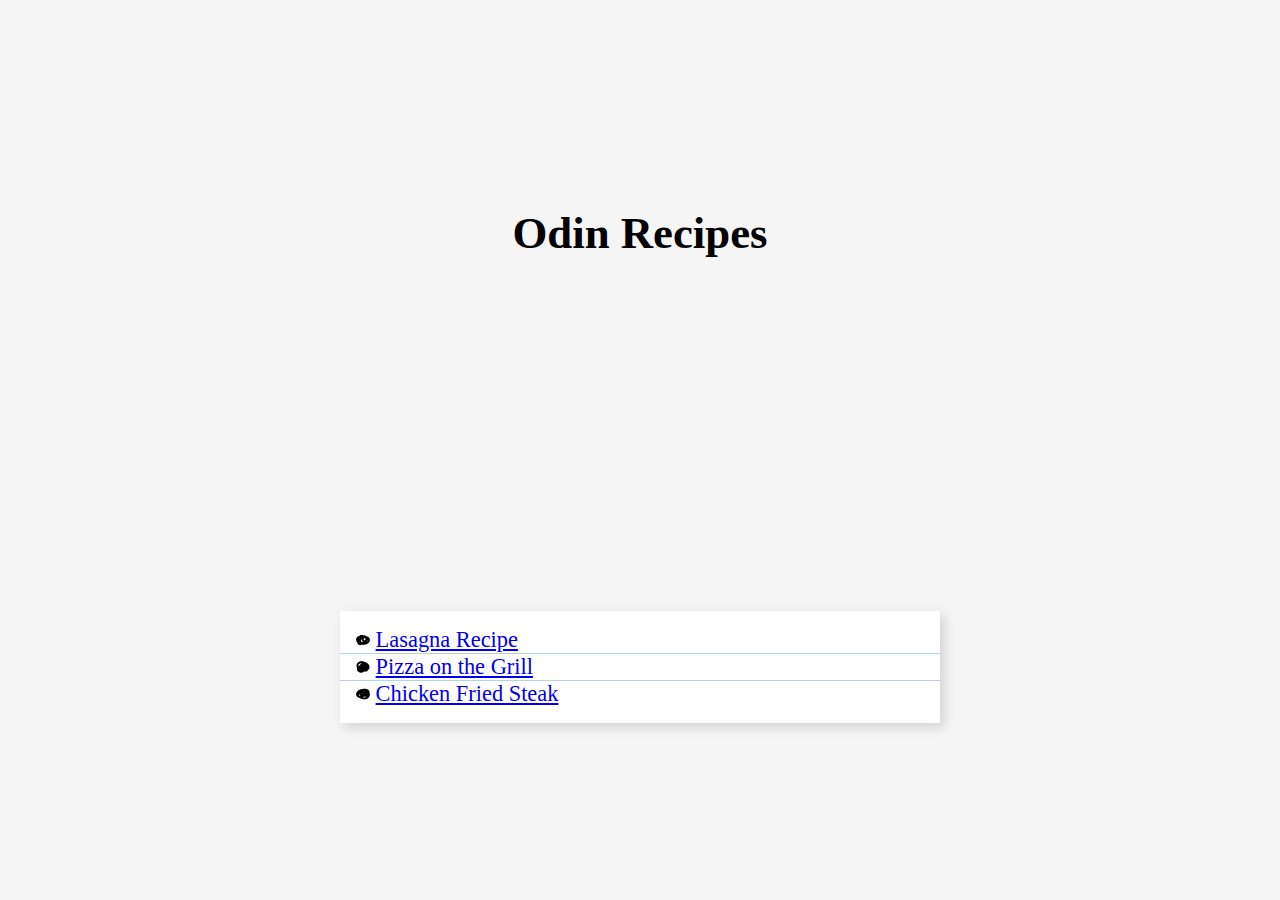
<file: index.html>
<!DOCTYPE html>
<html lang="en">
<head>
    <meta charset="UTF-8">
    <meta name="viewport" content="width=device-width, initial-scale=1.0">
    <title>Document</title>
    <link rel="stylesheet" href="./styles.css"> 
</head>
<body>
    <h1>Odin Recipes</h1>
    <ul>
        <li><a href="./Recipes/lasagna.html">Lasagna Recipe</a></li>
        <li><a href="./Recipes/pizza.html">Pizza on the Grill</a></li>
        <li><a href="./Recipes/steak.html">Chicken Fried Steak</a></li>
    </ul>
</body>
</html>
</file>
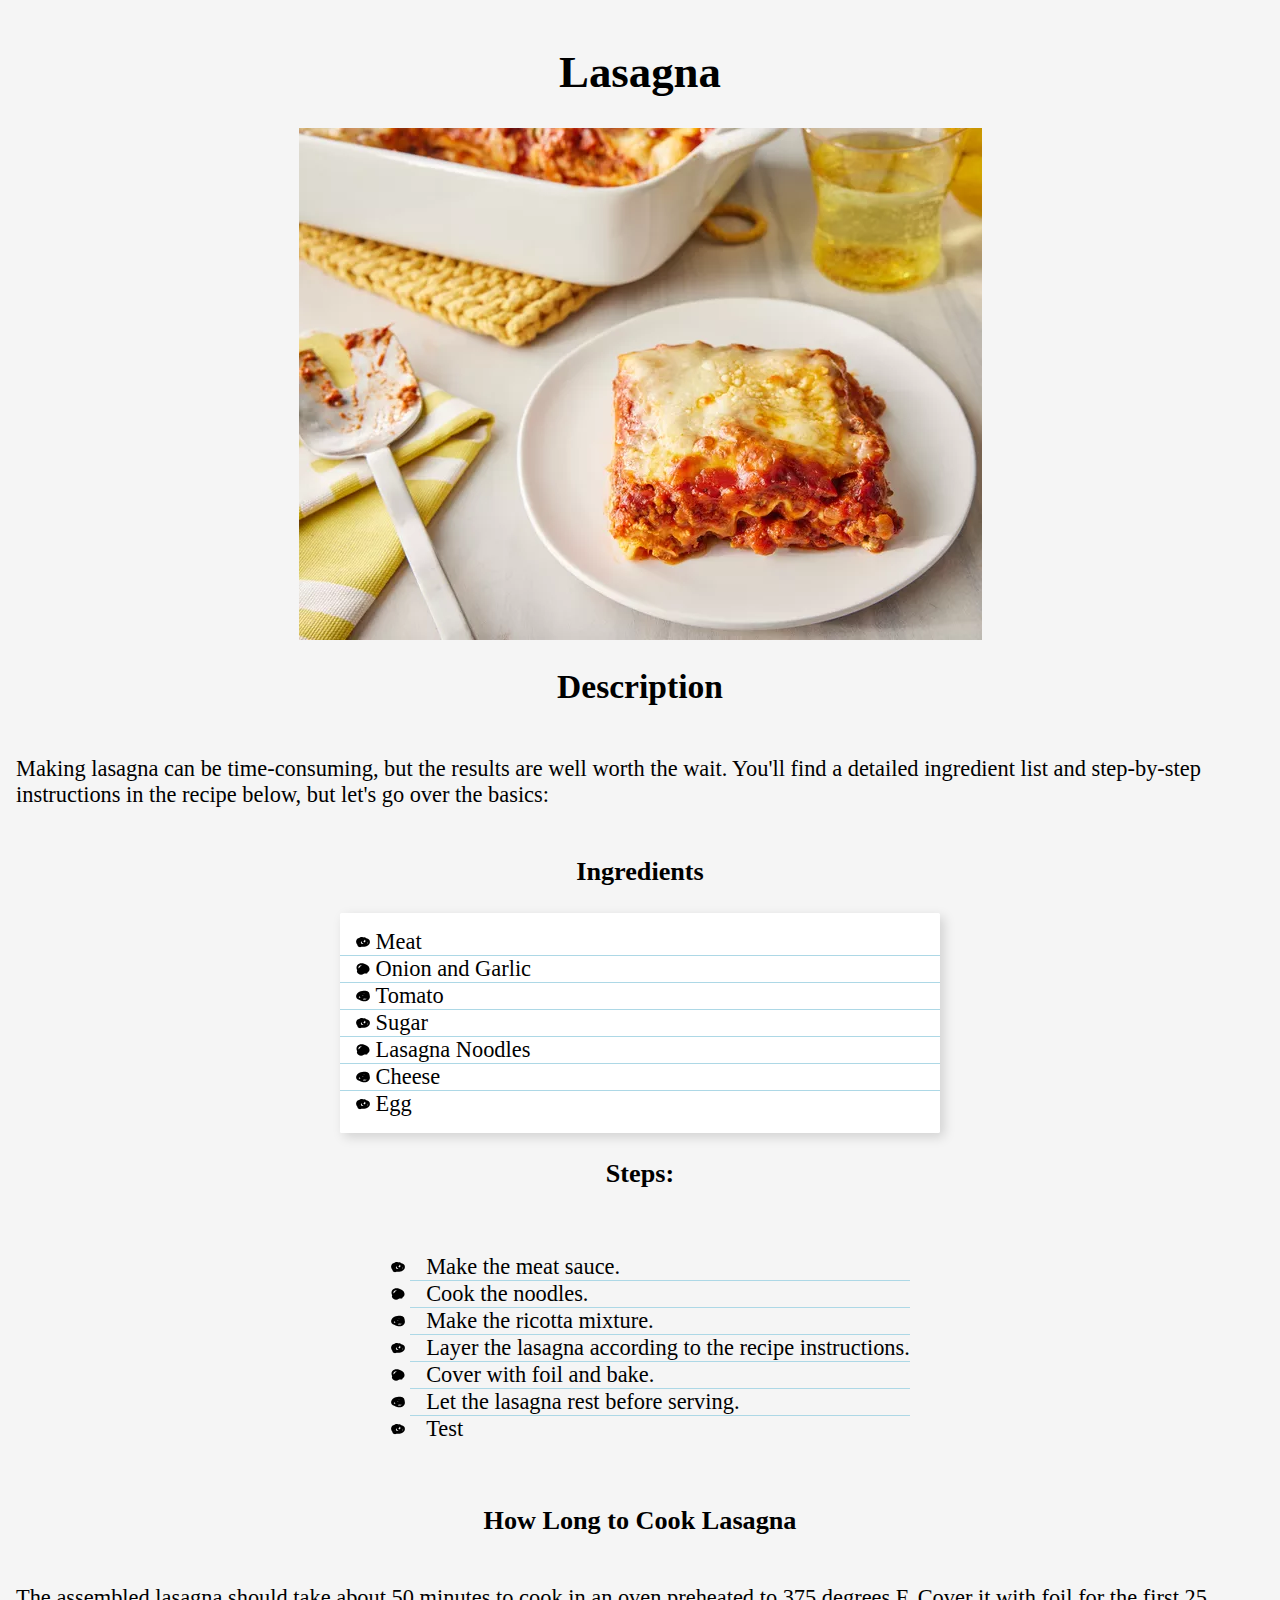
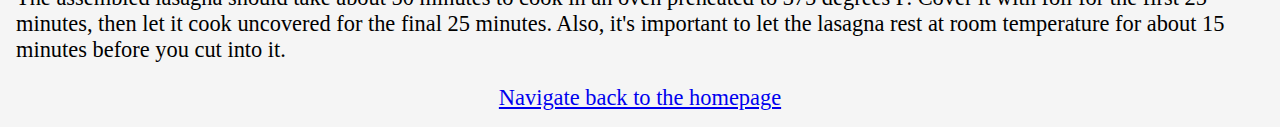
<file: Recipes/lasagna.html>
<!DOCTYPE html>
<html lang="en">
<head>
    <meta charset="UTF-8">
    <meta name="viewport" content="width=device-width, initial-scale=1.0">
    <title>Document</title>
    <link rel="stylesheet" href="../styles.css">
</head>
<body>
    <h1>Lasagna</h1>
    <img src="../images/lasagna.jpg" alt="Picture of the worlds best lasagna"> 
    <h2>Description</h2>
    <p>Making lasagna can be time-consuming, but the results are well worth the wait. You'll find a detailed ingredient list and step-by-step instructions in the recipe below, but let's go over the basics:</p>
    <h3>Ingredients</h3>
    <ul>
        <li>Meat</li>
        <li>Onion and Garlic</li>
        <li>Tomato</li>
        <li>Sugar</li>
        <li>Lasagna Noodles</li>
        <li>Cheese</li>
        <li>Egg</li>
    </ul>

    <h3>Steps:</h3>
    <ol>
        <li>Make the meat sauce.</li>
        <li>Cook the noodles.</li>
        <li>Make the ricotta mixture.</li>
        <li>Layer the lasagna according to the recipe instructions.</li>
        <li>Cover with foil and bake.</li>
        <li>Let the lasagna rest before serving.</li>
        <li>Test</li>
    </ol>

    <h3>How Long to Cook Lasagna</h3>
    <p>The assembled lasagna should take about 50 minutes to cook in an oven preheated to 375 degrees F. Cover it with foil for the first 25 minutes, then let it cook uncovered for the final 25 minutes. Also, it's important to let the lasagna rest at room temperature for about 15 minutes before you cut into it.</p>



    <a href="../index.html">Navigate back to the homepage</a>
</body>
</html>
</file>
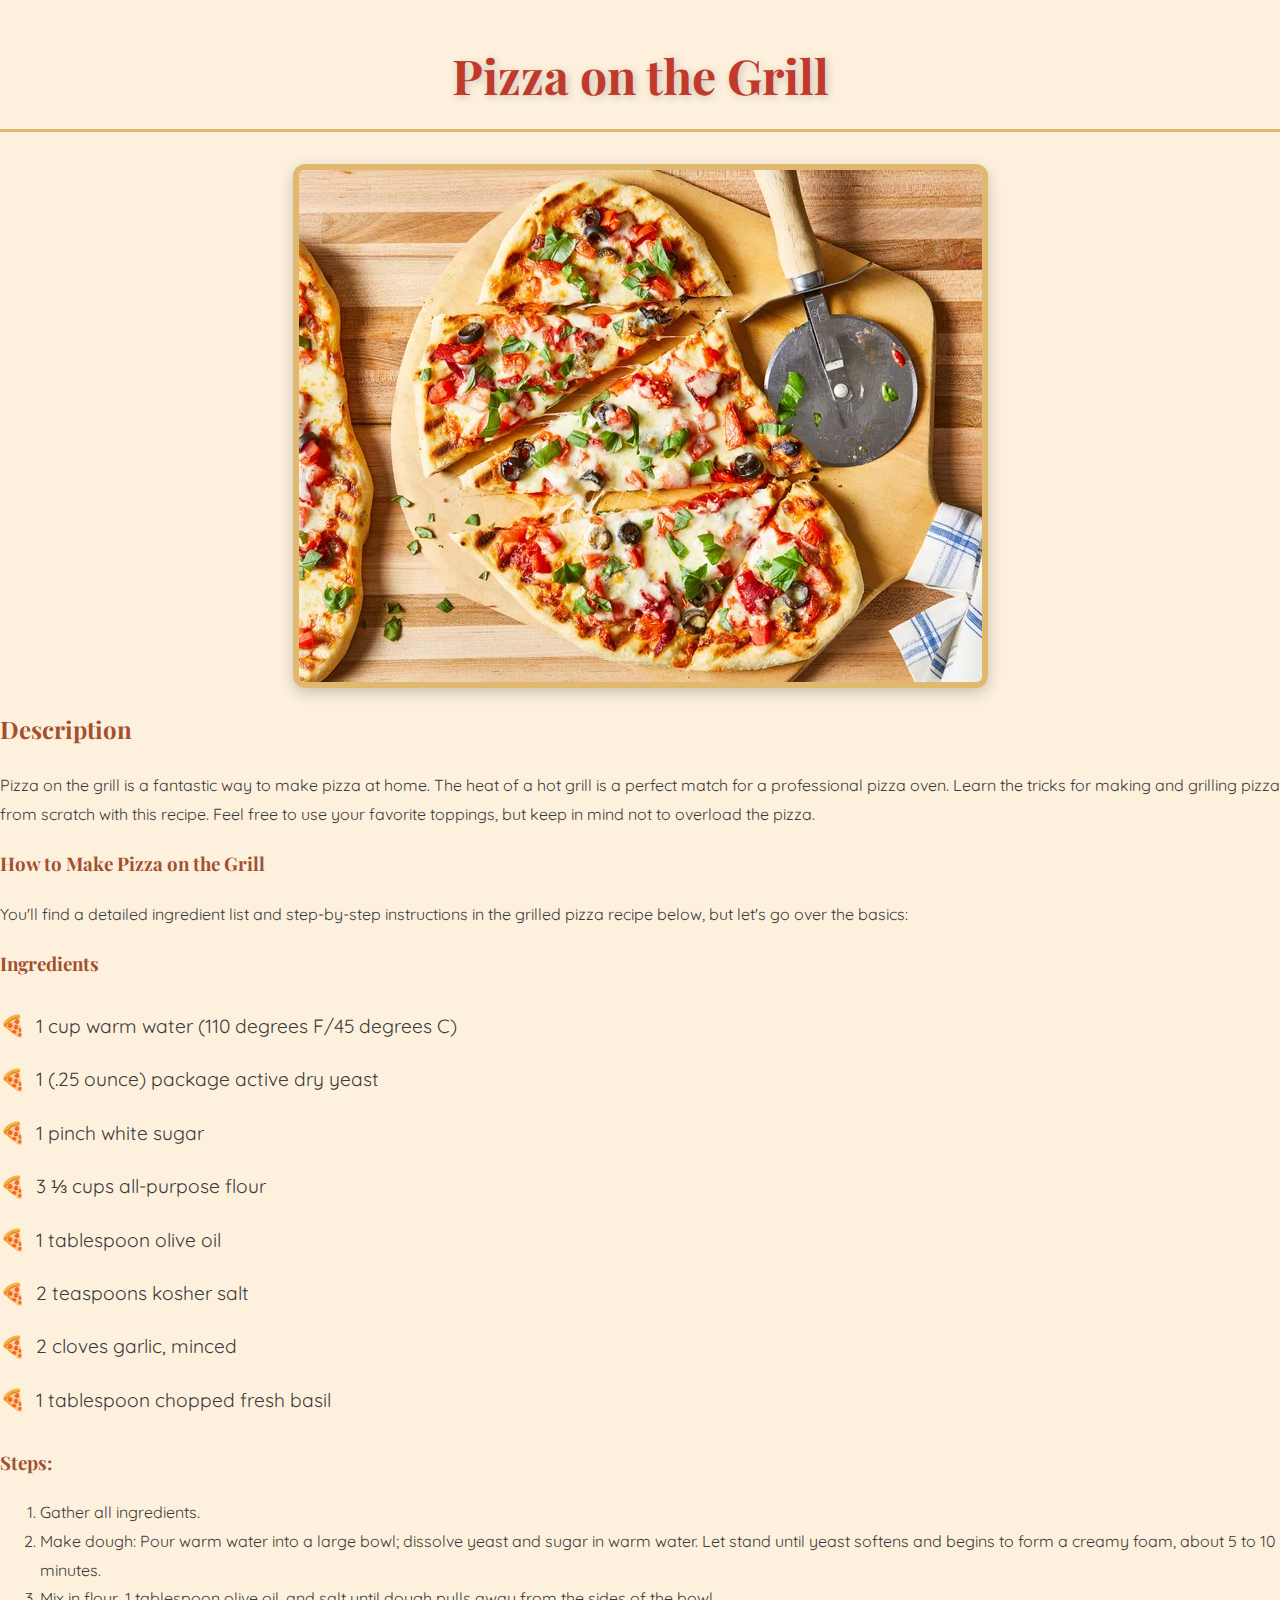
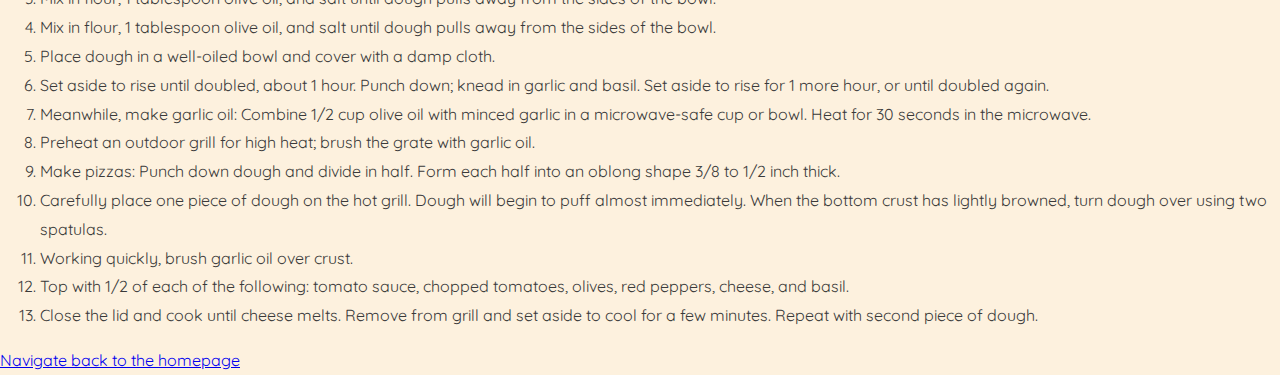
<file: Recipes/pizza.html>
<!DOCTYPE html>
<html lang="en">
<head>
    <meta charset="UTF-8">
    <meta name="viewport" content="width=device-width, initial-scale=1.0">
    <title>Document</title>
    <link rel="stylesheet" href="../pizza.css">
</head>
<body>
    <h1>Pizza on the Grill</h1>
    <img src="../images/pizza_on_the_grill.jpg" alt="Picture of pizza being placed on a pan for cooking"> 
    <h2>Description</h2>
    <p>Pizza on the grill is a fantastic way to make pizza at home. The heat of a hot grill is a perfect match for a professional pizza oven. Learn the tricks for making and grilling pizza from scratch with this recipe. Feel free to use your favorite toppings, but keep in mind not to overload the pizza.</p>
    <h3>How to Make Pizza on the Grill</h3>
    <p>You'll find a detailed ingredient list and step-by-step instructions in the grilled pizza recipe below, but let's go over the basics:</p>
    <h3>Ingredients</h3>
    <ul>
        <li>1 cup warm water (110 degrees F/45 degrees C)</li>
        <li>1 (.25 ounce) package active dry yeast</li>
        <li>1 pinch white sugar</li>
        <li>3 ⅓ cups all-purpose flour</li>
        <li>1 tablespoon olive oil</li>
        <li>2 teaspoons kosher salt</li>
        <li>2 cloves garlic, minced</li>
        <li>1 tablespoon chopped fresh basil</li>
       </ul>

    <h3>Steps:</h3>
    <ol>
        <li>Gather all ingredients.</li>
        <li>Make dough: Pour warm water into a large bowl; dissolve yeast and sugar in warm water. Let stand until yeast softens and begins to form a creamy foam, about 5 to 10 minutes.</li>
        <li>Mix in flour, 1 tablespoon olive oil, and salt until dough pulls away from the sides of the bowl.</li>
        <li>Mix in flour, 1 tablespoon olive oil, and salt until dough pulls away from the sides of the bowl.</li>
        <li>Place dough in a well-oiled bowl and cover with a damp cloth.</li>
        <li>Set aside to rise until doubled, about 1 hour. Punch down; knead in garlic and basil. Set aside to rise for 1 more hour, or until doubled again.</li>
        <li>Meanwhile, make garlic oil: Combine 1/2 cup olive oil with minced garlic in a microwave-safe cup or bowl. Heat for 30 seconds in the microwave.</li>
        <li>Preheat an outdoor grill for high heat; brush the grate with garlic oil.</li>
        <li>Make pizzas: Punch down dough and divide in half. Form each half into an oblong shape 3/8 to 1/2 inch thick.</li>
        <li>Carefully place one piece of dough on the hot grill. Dough will begin to puff almost immediately. When the bottom crust has lightly browned, turn dough over using two spatulas.</li>
        <li>Working quickly, brush garlic oil over crust.</li>
        <li>Top with 1/2 of each of the following: tomato sauce, chopped tomatoes, olives, red peppers, cheese, and basil.</li>
        <li>Close the lid and cook until cheese melts. Remove from grill and set aside to cool for a few minutes. Repeat with second piece of dough.</li>
      </ol>

    <a href="../index.html">Navigate back to the homepage</a>
</body>
</html>
</file>
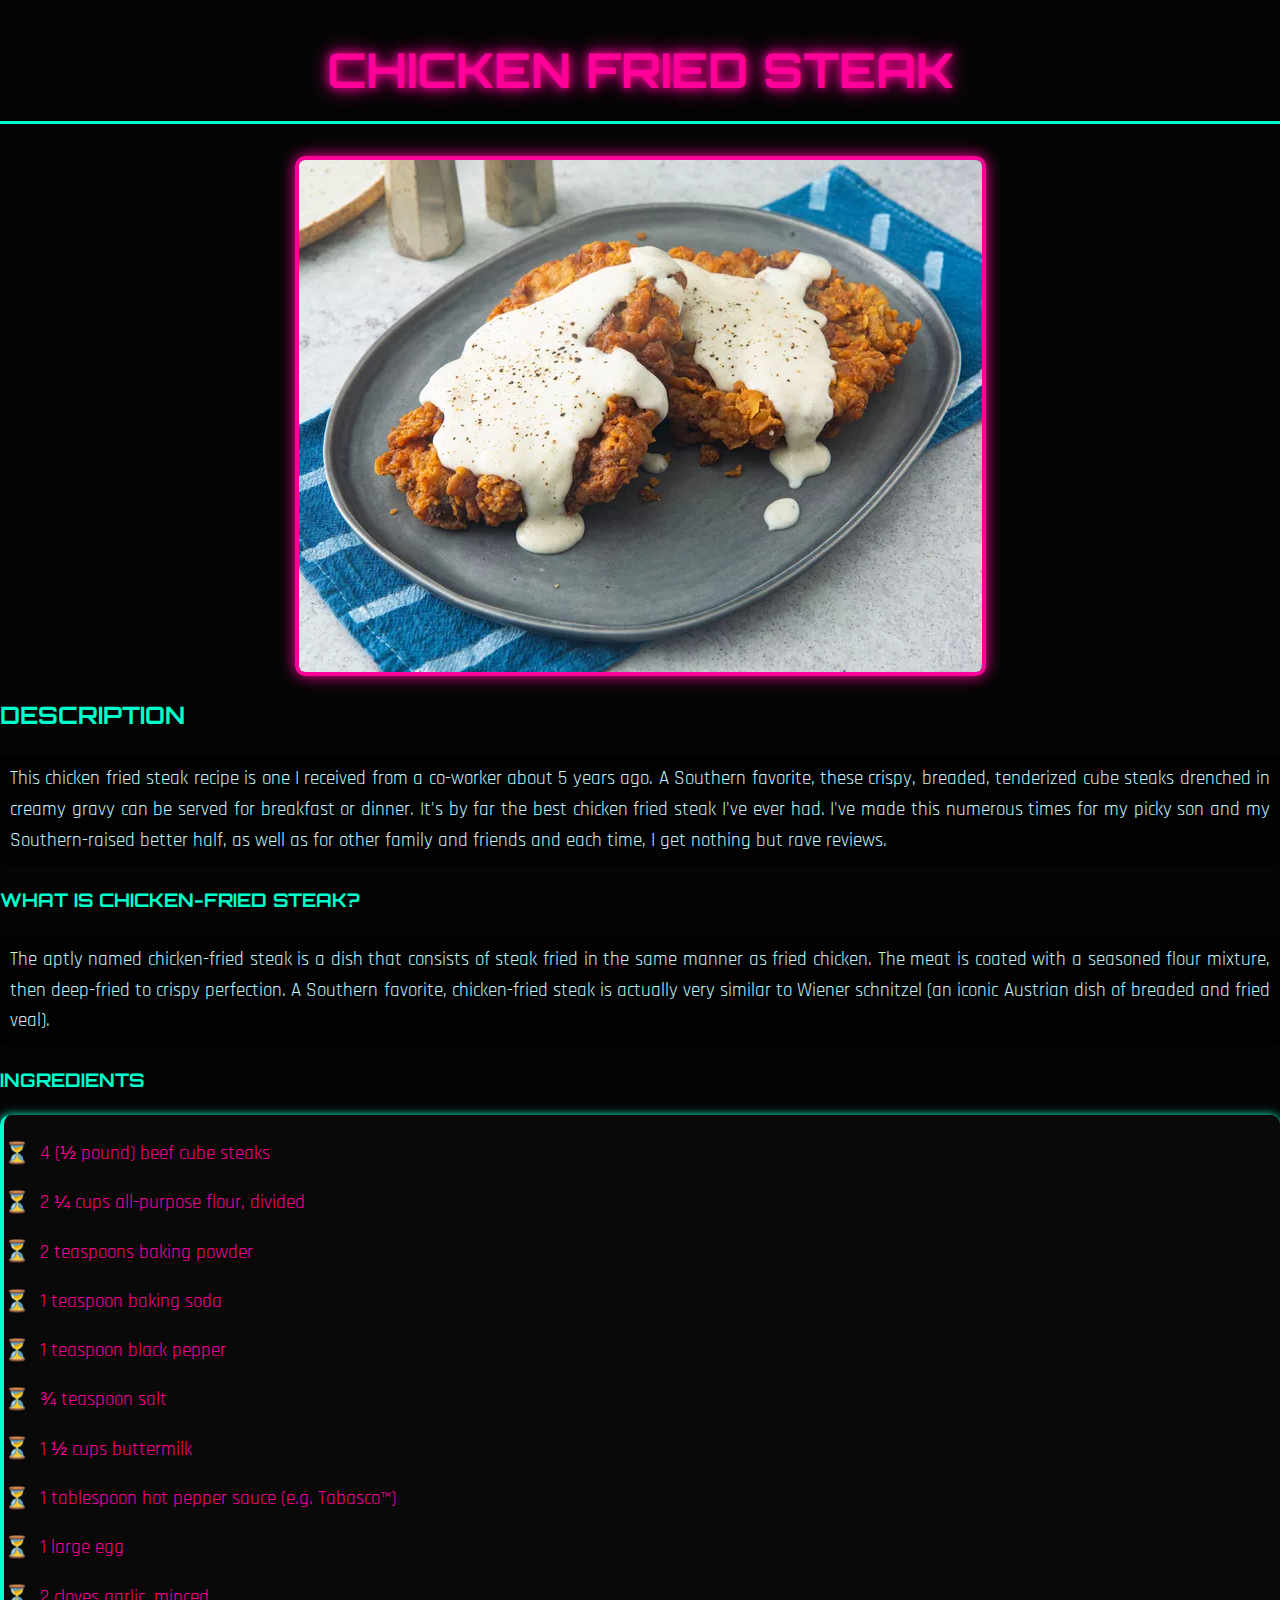
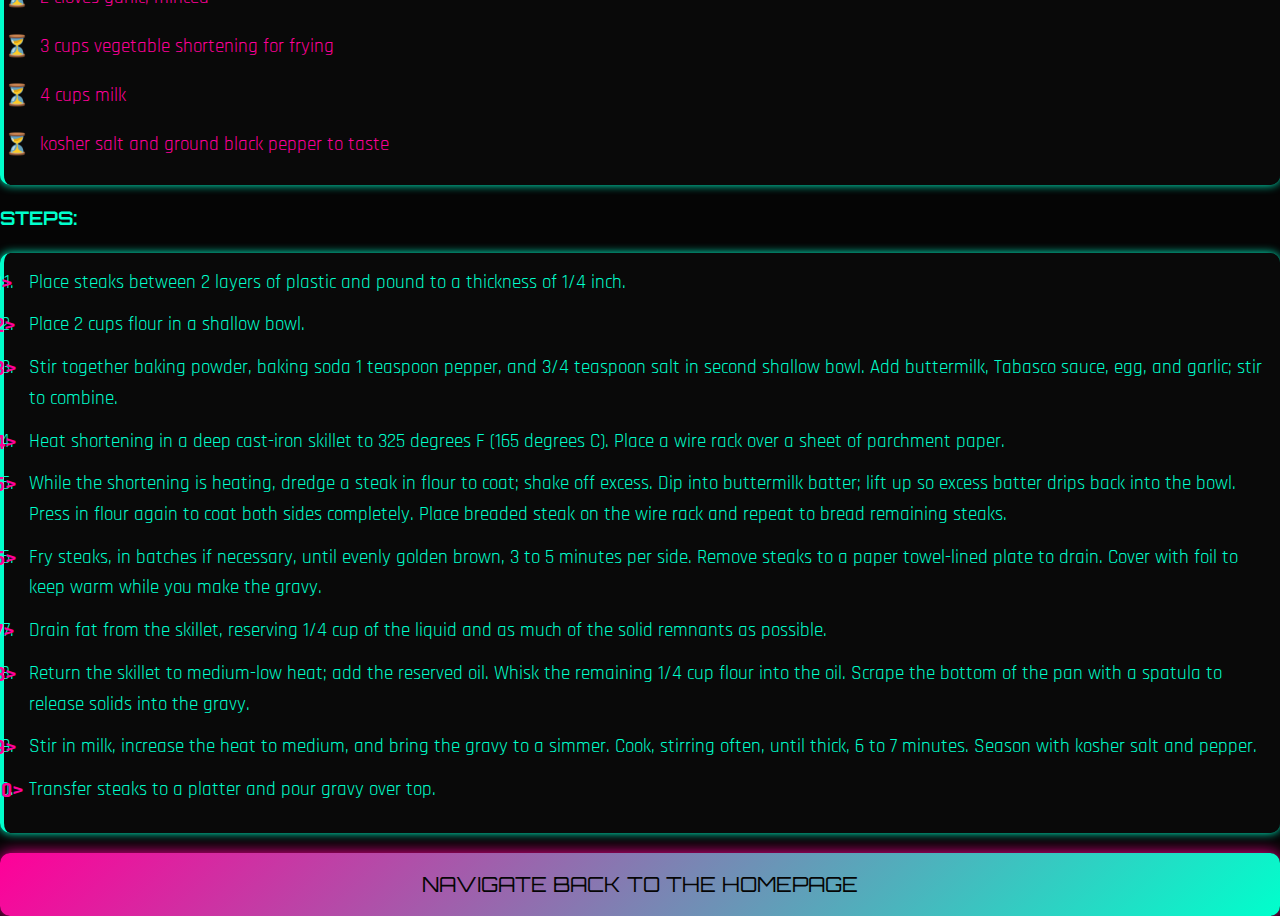
<file: Recipes/steak.html>
<!DOCTYPE html>
<html lang="en">
<head>
    <meta charset="UTF-8">
    <meta name="viewport" content="width=device-width, initial-scale=1.0">
    <title>Document</title>
    <link rel="stylesheet" href="../steak.css">
</head>
<body>
    <h1>Chicken Fried Steak</h1>
    <img src="../images/chicken_fried_steak.jpg" alt="Picture of chicken fried steak with white sauce"> 
    <h2>Description</h2>
    <p>This chicken fried steak recipe is one I received from a co-worker about 5 years ago. A Southern favorite, these crispy, breaded, tenderized cube steaks drenched in creamy gravy can be served for breakfast or dinner. It's by far the best chicken fried steak I've ever had. I've made this numerous times for my picky son and my Southern-raised better half, as well as for other family and friends and each time, I get nothing but rave reviews.</p>
    <h3>What is Chicken-Fried Steak?</h3>
    <p>The aptly named chicken-fried steak is a dish that consists of steak fried in the same manner as fried chicken. The meat is coated with a seasoned flour mixture, then deep-fried to crispy perfection. A Southern favorite, chicken-fried steak is actually very similar to Wiener schnitzel (an iconic Austrian dish of breaded and fried veal).</p>
    <h3>Ingredients</h3>
    <ul>
        <li>4 (½ pound) beef cube steaks</li>
        <li>2 ¼ cups all-purpose flour, divided</li>
        <li>2 teaspoons baking powder</li>
        <li>1 teaspoon baking soda</li>
        <li>1 teaspoon black pepper</li>
        <li>¾ teaspoon salt</li>
        <li>1 ½ cups buttermilk</li>
        <li>1 tablespoon hot pepper sauce (e.g. Tabasco™)</li>
        <li>1 large egg</li>
        <li>2 cloves garlic, minced</li>
        <li>3 cups vegetable shortening for frying</li>
        <li>4 cups milk</li>
        <li>kosher salt and ground black pepper to taste</li>
    </ul>

    <h3>Steps:</h3>
    <ol>
        <li>Place steaks between 2 layers of plastic and pound to a thickness of 1/4 inch.</li>
        <li>Place 2 cups flour in a shallow bowl.</li>
        <li>Stir together baking powder, baking soda 1 teaspoon pepper, and 3/4 teaspoon salt in second shallow bowl. Add buttermilk, Tabasco sauce, egg, and garlic; stir to combine.</li>
        <li>Heat shortening in a deep cast-iron skillet to 325 degrees F (165 degrees C). Place a wire rack over a sheet of parchment paper.</li>
        <li>While the shortening is heating, dredge a steak in flour to coat; shake off excess. Dip into buttermilk batter; lift up so excess batter drips back into the bowl. Press in flour again to coat both sides completely. Place breaded steak on the wire rack and repeat to bread remaining steaks.</li>
        <li>Fry steaks, in batches if necessary, until evenly golden brown, 3 to 5 minutes per side. Remove steaks to a paper towel-lined plate to drain. Cover with foil to keep warm while you make the gravy.</li>
        <li>Drain fat from the skillet, reserving 1/4 cup of the liquid and as much of the solid remnants as possible.</li>
        <li>Return the skillet to medium-low heat; add the reserved oil. Whisk the remaining 1/4 cup flour into the oil. Scrape the bottom of the pan with a spatula to release solids into the gravy.</li>
        <li>Stir in milk, increase the heat to medium, and bring the gravy to a simmer. Cook, stirring often, until thick, 6 to 7 minutes. Season with kosher salt and pepper.</li>
        <li>Transfer steaks to a platter and pour gravy over top.</li>
    </ol>

    <a href="../index.html">Navigate back to the homepage</a>
</body>
</html>
</file>
<file: styles.css>
* {
	box-sizing: border-box;
}

body {
	font-family: 'Gloria Hallelujah', cursive;
	font-size: 1.4rem;
	background: whitesmoke;
	margin: 0;
	padding: 1rem;
	display: grid;
	place-items: center;
	min-height: 100vh;
}

ul {
	list-style-position: inside;
	width: 600px;
	max-width: 100%;
	background: white;
	box-shadow: 0.25rem 0.25rem 0.75rem rgb(0 0 0 / 0.15);
	padding: 0;
	margin: 0;
	border-radius: 0.1rem;
}

li {
	padding: 0 0 0 1rem;
}

li:not(:last-child) {
	border-bottom: 1px solid lightblue;
}

li:first-child {
	margin-top: 1rem;
}

li:last-child {
	margin-bottom: 1rem;
}

::marker {
	content: url("data:image/svg+xml,%3Csvg xmlns='http://www.w3.org/2000/svg' xml:space='preserve' width='14' viewBox='0 0 50 50'%3E%3Cpath d='M46.4 16.2c-2.3-2.3-5.4-3.5-8.4-4.5-.5-.2-1.1-.3-1.6-.5-1.6-1.6-3.7-2.8-6.2-3.2-1-.2-1.9.1-2.5.6-.9-.3-1.8-.6-2.7-.8-3.2-1-6.4-1.8-9.5-.1-1 .5-1.9 1.2-2.7 2-6.4 1.4-11.7 5-12.4 12.7C0 27 1.9 31.5 4.9 34.9c.1.6.2 1.1.4 1.7 1 3.2 3.3 5.7 6.7 6.5 2.7.6 5.4-.2 7.9-1.2 3.3.4 6.7.3 9.9 0 6.5-.7 13.3-2.8 17.1-8.5 3.6-5.2 4-12.6-.5-17.2zm-17.3.9c2.1.4 4 1.7 4.7 3.8 0 .5-.1 1.1-.2 1.6-.3 1.4-.8 2.6-1.6 3.7-.7.2-1.5.1-2.3-.4-.8-.4-1.6-1-2.2-1.6-.4-.4-1.2-1.7-1.6-1.9 3.4 1.3 5.1-3 3.2-5.2zm-11.6 9.7c.2-1.9 1.1-3.9 2.3-5.5-.4 2.1.3 4.2 1.7 6 1.3 1.7 3.1 3.2 5 4.2-.2.1-.4.2-.6.4-.1 0-.1.1-.2.1-3.9.2-8.7-.8-8.2-5.2zm-6.4 3.1c.1.3.1.7.2 1 .2.6.4 1.2.7 1.8-.4-.2-.7-.5-1-.7.1-.8.1-1.4.1-2.1zm31.2-1.3c-.9 1.7-2.1 3.1-3.7 4.1 2-2.1 3.4-4.7 4-7.6.2-.7.3-1.4.3-2.1.6 1.5.5 3.3-.6 5.6z'/%3E%3C/svg%3E") ' ';
}

li:nth-child(3n)::marker {
	content: url("data:image/svg+xml,%3Csvg xmlns='http://www.w3.org/2000/svg' xml:space='preserve' width='14' viewBox='0 0 50 50'%3E%3Cpath d='M46.5 12.5c-.4-1.1-1.3-1.8-2.2-2-4.2-4-11.6-4.3-17.1-4.1-6.9.3-13.9 2.1-19.4 6.5C2 17.5-2.4 25.7 2.5 32.6c2.2 3.2 5.5 4.9 9 5.5 3.3 1.7 6.7 3.3 10.2 4.4 7.8 2.3 17 1.6 23.2-4.3 7.3-7 4.8-17.3 1.6-25.7zm-20.2 2.7c.6 0 1.3 0 1.8.2 1.1.4 1.7 1.3 2 2.3-1-1.2-2.4-2.1-3.8-2.5zm-1.4 6.6c.9.9 1.3 2.2-.2 2.3-2 .2-1.1-1.9.2-2.3zm-11.8 9.8c-.6-.3-2.9-1.1-3.2-1.8-.2-.5 1.4-3.1 2.1-4.2.3.5.7 1 1.2 1.4 0 .3.1.6.2.8.5 1.9 1.5 3.1 2.9 4h-.2c-.8.1-1.6.1-2.5-.1-.2 0-.3 0-.5-.1zM24 36.4c1.6-.7 3-1.5 4.3-2.5.8.2 1.7.3 2.5.5 2.5.4 5.2.9 7.7.6-.9.6-2 1.1-3 1.4-3.9 1.3-7.7 1-11.5 0z'/%3E%3C/svg%3E") ' ';
}

li:nth-child(3n - 1)::marker {
	content: url("data:image/svg+xml,%3Csvg xmlns='http://www.w3.org/2000/svg' xml:space='preserve' width='14' viewBox='0 0 50 50'%3E%3Cpath d='M48.3 23.7c-1-9.9-9.9-15.6-18.8-17.8-8.2-2.1-18.8-2.6-24.6 4.8C.6 16.2 1 23.6 4.3 29.3c-.5 1-.8 2-1 3-.6 4 2 7.6 5.1 10 5.9 4.4 14 4.2 19.6-.4 1.5 0 2.9-.2 4.4-.5 1.8 0 3.5 0 5.3-.1 2.3-.1 3.5-1.9 3.5-3.7 4.5-3.3 7.7-8.2 7.1-13.9zM9.1 17.8c1.1-4.1 4.9-5.8 8.8-6.1.9-.1 1.9-.1 2.9-.1-3.2 1.6-6.3 4.6-8 7.4-.1.1-.1.2-.2.3-1.1.9-2.1 1.9-3 2.9-.2.2-.4.4-.5.6-.4-1.7-.5-3.3 0-5z'/%3E%3C/svg%3E") ' ';
}
</file>
<file: pizza.css>
/* Stylesheet for pizza.html */

/* Import a fancy font */
@import url('https://fonts.googleapis.com/css2?family=Playfair+Display:wght@600&family=Quicksand:wght@400;600&display=swap');

body {
    font-family: 'Quicksand', sans-serif;
    background-color: #fdf1de; /* Warm, elegant parchment color */
    color: #3a3a3a;
    margin: 0;
    padding: 0;
    line-height: 1.8;
}

/* Centered container for content */
.container {
    max-width: 850px;
    margin: 40px auto;
    padding: 25px;
    background: #fffdf7; /* Soft cream white */
    border-radius: 12px;
    box-shadow: 0 10px 20px rgba(0, 0, 0, 0.1);
    border: 2px solid #e0b96e; /* Gold accent border */
}

/* Headings */
h1 {
    text-align: center;
    font-family: 'Playfair Display', serif;
    font-size: 3rem;
    color: #c0392b; /* Rich tomato red */
    text-shadow: 2px 2px 8px rgba(0,0,0,0.2);
    border-bottom: 3px solid #e0b96e; /* Gold underline */
    padding-bottom: 10px;
}

h2, h3 {
    color: #a44f2f; /* Warm wood-fired brown */
    font-family: 'Playfair Display', serif;
}

/* Image Styling */
img {
    display: block;
    max-width: 100%;
    height: auto;
    margin: 20px auto;
    border-radius: 12px;
    border: 6px solid #e0b96e; /* Gold border for a fancy look */
    box-shadow: 0 5px 15px rgba(0, 0, 0, 0.2);
}

/* Ingredient List - Remove default bullets and use 🍕 */
ul {
    list-style: none; /* Remove default bullets */
    padding: 0;
}

ul li {
    font-size: 1.2rem;
    padding: 8px 0;
    display: flex;
    align-items: center;
}

/* Add pizza emoji before each list item */
ul li::before {
    content: "🍕";  /* Pizza emoji */
    font-size: 1.3rem;
    margin-right: 10px;
}


/* Parag
</file>
<file: steak.css>
/* Cyberpunk Sci-Fi Recipe Stylesheet */

/* Importing Futuristic Fonts */
@import url('https://fonts.googleapis.com/css2?family=Orbitron:wght@500&family=Rajdhani:wght@300;600&display=swap');

body {
    font-family: 'Rajdhani', sans-serif;
    background-color: #050505; /* Deep black for a sci-fi feel */
    color: #00ffcc; /* Neon cyan */
    margin: 0;
    padding: 0;
    line-height: 1.6;
}

/* Centralized Content */
.container {
    max-width: 900px;
    margin: 50px auto;
    padding: 25px;
    background: rgba(15, 15, 15, 0.9); /* Semi-transparent dark background */
    border-radius: 12px;
    box-shadow: 0 0 20px #00ffcc; /* Neon glow */
    border: 2px solid #ff0099; /* Cyberpunk pink border */
}

/* Headings */
h1 {
    text-align: center;
    font-family: 'Orbitron', sans-serif;
    font-size: 3rem;
    text-transform: uppercase;
    color: #ff0099; /* Bright pink neon */
    text-shadow: 0 0 10px #ff0099, 0 0 20px #ff0099;
    border-bottom: 3px solid #00ffcc;
    padding-bottom: 12px;
}

h2, h3 {
    font-family: 'Orbitron', sans-serif;
    color: #00ffcc;
    text-transform: uppercase;
}

/* Image Styling */
img {
    display: block;
    max-width: 100%;
    height: auto;
    margin: 20px auto;
    border-radius: 10px;
    border: 4px solid #ff0099;
    box-shadow: 0 0 15px #ff0099;
}

/* Paragraphs */
p {
    font-size: 1.2rem;
    text-align: justify;
    background: rgba(0, 0, 0, 0.6);
    padding: 10px;
    border-radius: 8px;
    color: #c6f7ff;
}

/* Ingredients & Steps */
ul, ol {
    background: rgba(10, 10, 10, 0.8);
    padding: 15px;
    border-radius: 10px;
    border-left: 4px solid #00ffcc;
    box-shadow: 0 0 10px #00ffcc;
}

/* Remove default bullets */
ul {
    list-style: none;
    padding-left: 0;
}

/* Cyberpunk Bullet Point: ⏳ */
ul li {
    font-size: 1.2rem;
    padding: 8px 0;
    display: flex;
    align-items: center;
    color: #ff0099;
}

ul li::before {
    content: "⏳"; /* Cyberpunk futuristic bullet */
    font-size: 1.3rem;
    margin-right: 10px;
    color: #00ffcc;
}

/* Sci-Fi Numbered List */
ol {
    counter-reset: steps-counter;
}

ol li {
    font-size: 1.2rem;
    margin-bottom: 12px;
    padding-left: 10px;
    position: relative;
}

ol li::before {
    counter-increment: steps-counter;
    content: counter(steps-counter) ">";
    position: absolute;
    left: -25px;
    font-size: 1.3rem;
    font-weight: bold;
    color: #ff0099;
}

/* Glowing Sci-Fi Button */
a {
    display: block;
    text-align: center;
    font-size: 1.3rem;
    font-family: 'Orbitron', sans-serif;
    text-transform: uppercase;
    text-decoration: none;
    color: #050505;
    background: linear-gradient(135deg, #ff0099, #00ffcc);
    padding: 15px;
    border-radius: 10px;
    margin-top: 20px;
    box-shadow: 0 0 15px #ff0099;
    transition: 0.3s;
}

a:hover {
    background: linear-gradient(135deg, #00ffcc, #ff0099);
    box-shadow: 0 0 20px #00ffcc;
    transform: scale(1.05);
}

/* Glitch Effect */
@keyframes glitch {
    0% { text-shadow: 2px 2px #ff0099; }
    50% { text-shadow: -2px -2px #00ffcc; }
    100% { text-shadow: 2px 2px #ff0099; }
}

h1:hover, h2:hover, h3:hover {
    animation: glitch 0.3s infinite alternate;
}

/* Responsive Design */
@media (max-width: 768px) {
    .container {
        width: 90%;
        padding: 20px;
    }

    h1 {
        font-size: 2.5rem;
    }

    p, ul, ol, li {
        font-size: 1.1rem;
    }
}
</file>
